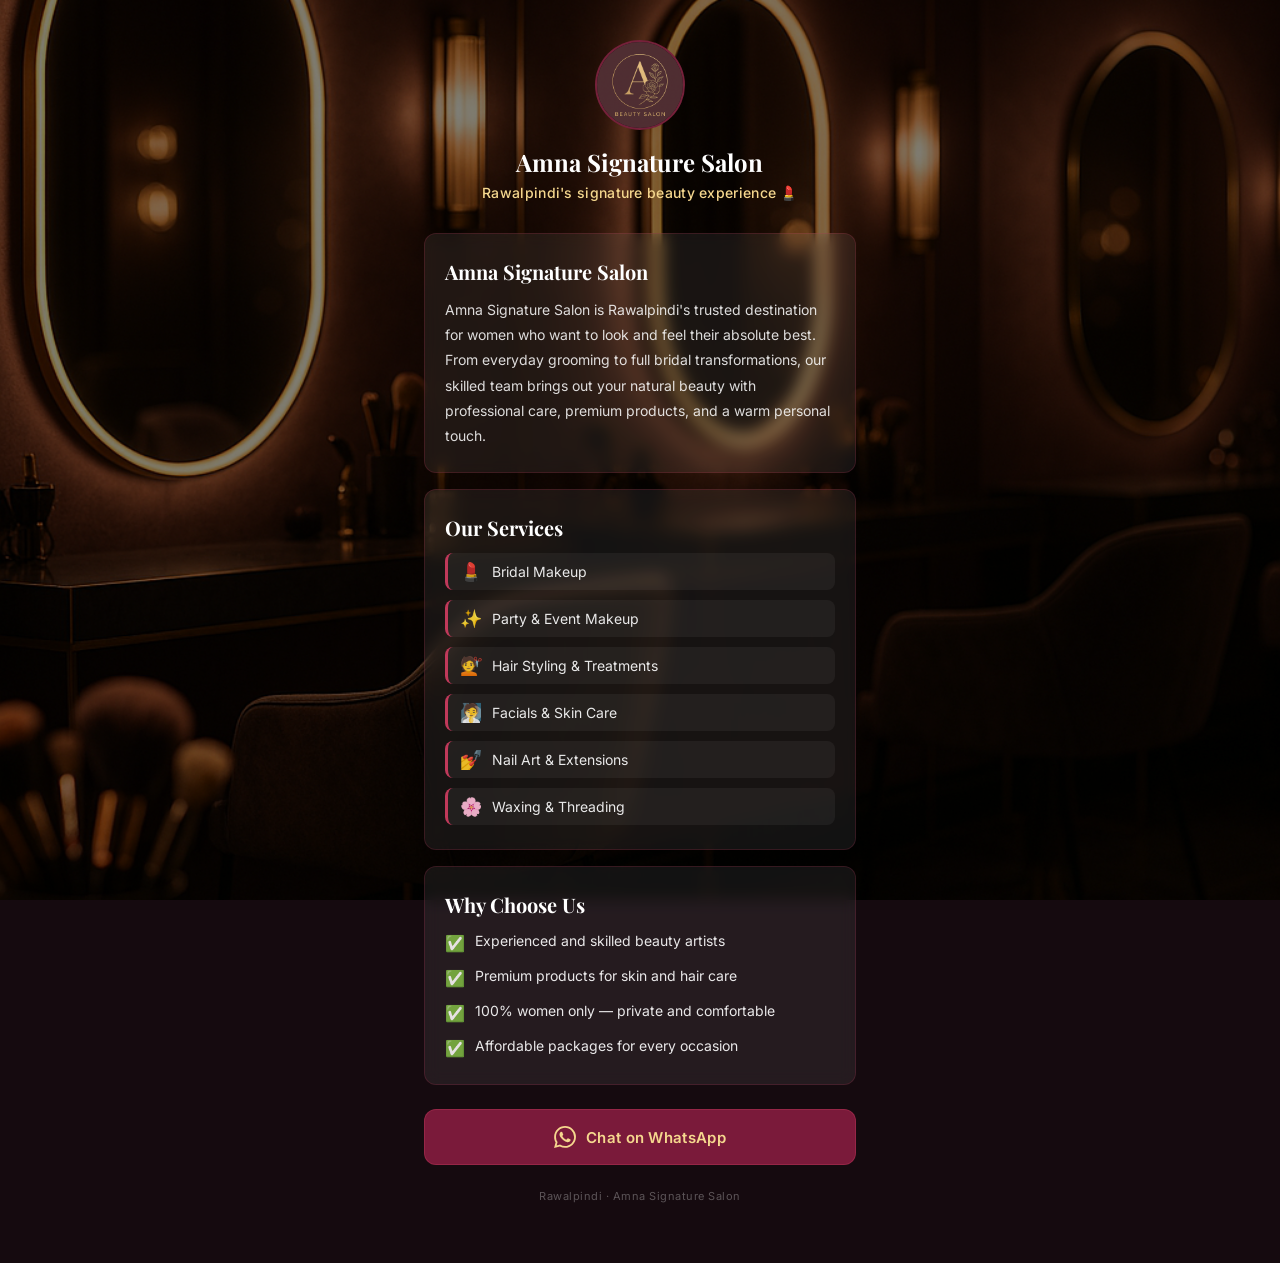
<file: amna-salon/index.html>
<!DOCTYPE html>
<html lang="en">
<head>
  <meta charset="UTF-8"/>
  <meta name="viewport" content="width=device-width, initial-scale=1.0"/>
  <title>Amna Signature Salon — Rawalpindi</title>
  <link rel="preconnect" href="https://fonts.googleapis.com">
  <link href="https://fonts.googleapis.com/css2?family=Playfair+Display:ital,wght@0,400;0,700;1,400&family=Inter:wght@300;400;500&display=swap" rel="stylesheet">
  <link rel="stylesheet" href="style.css"/>
</head>
<body>

<div class="card">

  <!-- HEADER -->
  <div class="header">
    <div class="logo-circle">
      <img id="logo-img" src="logo.png" alt="Logo"
           onerror="this.style.display='none'; document.getElementById('logo-fallback').style.display='flex';"/>
      <div id="logo-fallback" class="logo-fallback" style="display:none">A</div>
    </div>
    <div class="client-name">Amna Signature Salon</div>
    <div class="client-tagline">Rawalpindi's signature beauty experience 💄</div>
  </div>

  <!-- ABOUT -->
  <div class="block">
    <div class="block-title">Amna Signature Salon</div>
    <p class="block-text">
      Amna Signature Salon is Rawalpindi's trusted destination for women who
      want to look and feel their absolute best. From everyday grooming to
      full bridal transformations, our skilled team brings out your natural
      beauty with professional care, premium products, and a warm personal touch.
    </p>
  </div>

  <!-- SERVICES -->
  <div class="block">
    <div class="block-title">Our Services</div>
    <ul class="services-list">
      <li><span class="emoji">💄</span> Bridal Makeup</li>
      <li><span class="emoji">✨</span> Party & Event Makeup</li>
      <li><span class="emoji">💇</span> Hair Styling & Treatments</li>
      <li><span class="emoji">🧖</span> Facials & Skin Care</li>
      <li><span class="emoji">💅</span> Nail Art & Extensions</li>
      <li><span class="emoji">🌸</span> Waxing & Threading</li>
    </ul>
  </div>

  <!-- WHY CHOOSE US -->
  <div class="block">
    <div class="block-title">Why Choose Us</div>
    <ul class="why-list">
      <li><span class="check">✅</span> Experienced and skilled beauty artists</li>
      <li><span class="check">✅</span> Premium products for skin and hair care</li>
      <li><span class="check">✅</span> 100% women only — private and comfortable</li>
      <li><span class="check">✅</span> Affordable packages for every occasion</li>
    </ul>
  </div>

  <!-- WHATSAPP BUTTON -->
  <a id="whatsapp-btn" href="#" class="whatsapp-btn">
    <svg class="whatsapp-icon" viewBox="0 0 24 24" xmlns="http://www.w3.org/2000/svg">
      <path d="M17.472 14.382c-.297-.149-1.758-.867-2.03-.967-.273-.099-.471-.148-.67.15-.197.297-.767.966-.94 1.164-.173.199-.347.223-.644.075-.297-.15-1.255-.463-2.39-1.475-.883-.788-1.48-1.761-1.653-2.059-.173-.297-.018-.458.13-.606.134-.133.298-.347.446-.52.149-.174.198-.298.298-.497.099-.198.05-.371-.025-.52-.075-.149-.669-1.612-.916-2.207-.242-.579-.487-.5-.669-.51-.173-.008-.371-.01-.57-.01-.198 0-.52.074-.792.372-.272.297-1.04 1.016-1.04 2.479 0 1.462 1.065 2.875 1.213 3.074.149.198 2.096 3.2 5.077 4.487.709.306 1.262.489 1.694.625.712.227 1.36.195 1.871.118.571-.085 1.758-.719 2.006-1.413.248-.694.248-1.289.173-1.413-.074-.124-.272-.198-.57-.347m-5.421 7.403h-.004a9.87 9.87 0 01-5.031-1.378l-.361-.214-3.741.982.998-3.648-.235-.374a9.86 9.86 0 01-1.51-5.26c.001-5.45 4.436-9.884 9.888-9.884 2.64 0 5.122 1.03 6.988 2.898a9.825 9.825 0 012.893 6.994c-.003 5.45-4.437 9.884-9.885 9.884m8.413-18.297A11.815 11.815 0 0012.05 0C5.495 0 .16 5.335.157 11.892c0 2.096.547 4.142 1.588 5.945L.057 24l6.305-1.654a11.882 11.882 0 005.683 1.448h.005c6.554 0 11.89-5.335 11.893-11.893a11.821 11.821 0 00-3.48-8.413z"/>
    </svg>
    Chat on WhatsApp
  </a>

  <div class="footer-note">Rawalpindi · Amna Signature Salon</div>

</div>

<script src="script.js"></script>
</body>
</html>
</file>
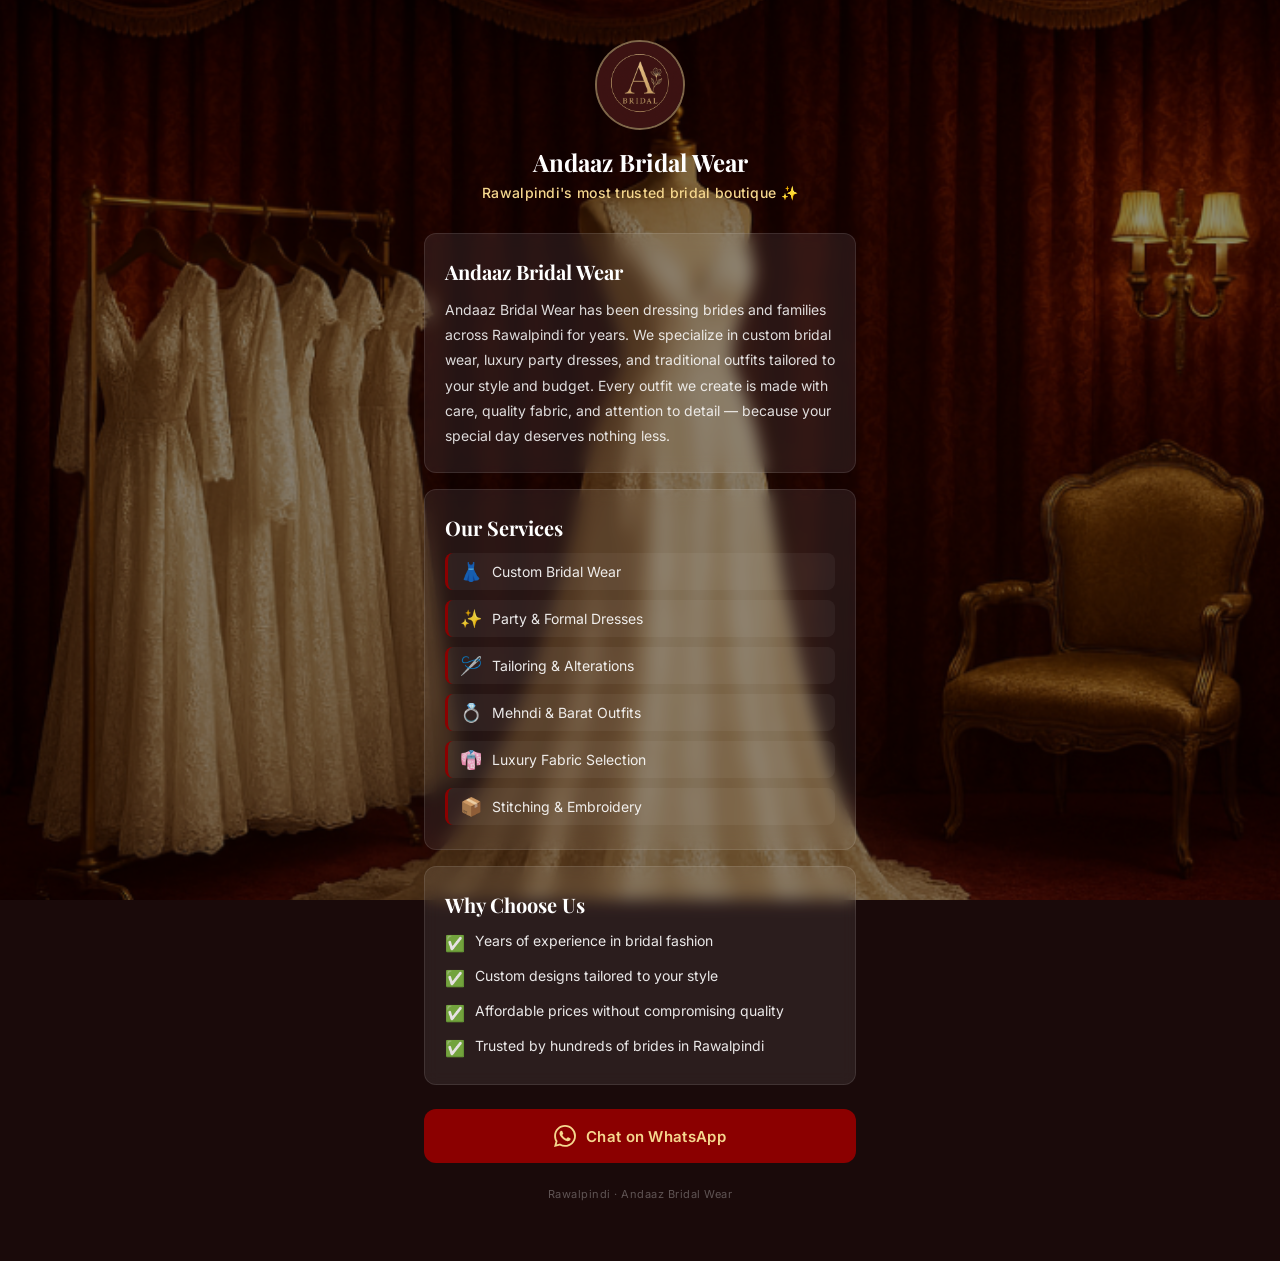
<file: andaaz-bridal/index.html>
<!DOCTYPE html>
<html lang="en">
<head>
  <meta charset="UTF-8"/>
  <meta name="viewport" content="width=device-width, initial-scale=1.0"/>

  <!-- ============================================================
       CHANGE FOR NEXT CLIENT: Page title (shows in browser tab)
       ============================================================ -->
  <title>Andaaz Bridal Wear — Rawalpindi</title>

  <!-- Google Fonts -->
  <link rel="preconnect" href="https://fonts.googleapis.com">
  <link href="https://fonts.googleapis.com/css2?family=Playfair+Display:ital,wght@0,400;0,700;1,400&family=Inter:wght@300;400;500&display=swap" rel="stylesheet">

  <!-- Stylesheet — all colors and styling are in style.css -->
  <link rel="stylesheet" href="style.css"/>
</head>
<body>

<div class="card">

  <!-- ══════════════════════════════════════════════
       HEADER: Logo + Name + Tagline
       ══════════════════════════════════════════════ -->
  <div class="header">

    <div class="logo-circle">
      <!-- ============================================================
           CHANGE FOR NEXT CLIENT: Replace src with client's logo URL
           Save logo as logo.png in same folder for easy use: src="logo.png"
           If no logo available, delete the img tag — fallback shows automatically
           ============================================================ -->
      <img id="logo-img" src="logo.png" alt="Logo"/>
      <!-- <img id="logo-img" src="logo.png" alt="Logo" onerror="this.style.display='none'; document.getElementById('logo-fallback').style.display='flex';"/> -->
      <div id="logo-fallback" class="logo-fallback" style="display:none">A</div>
    </div>

    <!-- CHANGE FOR NEXT CLIENT: Business name -->
    <div class="client-name">Andaaz Bridal Wear</div>

    <!-- CHANGE FOR NEXT CLIENT: Short tagline — max 60 characters -->
    <div class="client-tagline">Rawalpindi's most trusted bridal boutique ✨</div>

  </div>


  <!-- ══════════════════════════════════════════════
       BLOCK 1: About / Story
       ══════════════════════════════════════════════ -->
  <div class="block">

    <!-- CHANGE FOR NEXT CLIENT: Block heading — usually business name -->
    <div class="block-title">Andaaz Bridal Wear</div>

    <!-- ============================================================
         CHANGE FOR NEXT CLIENT: About paragraph
         Keep it 3-4 sentences. Ask client:
         - When did you start?
         - What do you specialize in?
         - What makes you different?
         ============================================================ -->
    <p class="block-text">
      Andaaz Bridal Wear has been dressing brides and families across Rawalpindi for years.
      We specialize in custom bridal wear, luxury party dresses, and traditional outfits
      tailored to your style and budget. Every outfit we create is made with care, quality
      fabric, and attention to detail — because your special day deserves nothing less.
    </p>

  </div>


  <!-- ══════════════════════════════════════════════
       BLOCK 2: Services
       ══════════════════════════════════════════════ -->
  <div class="block">

    <!-- CHANGE FOR NEXT CLIENT: Keep "Our Services" or adjust -->
    <div class="block-title">Our Services</div>

    <!-- ============================================================
         CHANGE FOR NEXT CLIENT:
         Replace each <li> with client's services.
         Pick a relevant emoji for each one.
         Add or remove <li> items as needed.
         ============================================================ -->
    <ul class="services-list">
      <li><span class="emoji">👗</span> Custom Bridal Wear</li>
      <li><span class="emoji">✨</span> Party &amp; Formal Dresses</li>
      <li><span class="emoji">🪡</span> Tailoring &amp; Alterations</li>
      <li><span class="emoji">💍</span> Mehndi &amp; Barat Outfits</li>
      <li><span class="emoji">👘</span> Luxury Fabric Selection</li>
      <li><span class="emoji">📦</span> Stitching &amp; Embroidery</li>
    </ul>

  </div>


  <!-- ══════════════════════════════════════════════
       BLOCK 3: Why Choose Us
       ══════════════════════════════════════════════ -->
  <div class="block">

    <!-- CHANGE FOR NEXT CLIENT: Keep or adjust heading -->
    <div class="block-title">Why Choose Us</div>

    <!-- ============================================================
         CHANGE FOR NEXT CLIENT:
         Replace each <li> with client's selling points.
         Ask client: "What makes you better than others?"
         ============================================================ -->
    <ul class="why-list">
      <li><span class="check">✅</span> Years of experience in bridal fashion</li>
      <li><span class="check">✅</span> Custom designs tailored to your style</li>
      <li><span class="check">✅</span> Affordable prices without compromising quality</li>
      <li><span class="check">✅</span> Trusted by hundreds of brides in Rawalpindi</li>
    </ul>

  </div>


  <!-- ══════════════════════════════════════════════
       WHATSAPP BUTTON
       Number is set automatically from script.js
       Just update whatsappNumber in script.js
       ══════════════════════════════════════════════ -->
  <a id="whatsapp-btn" href="#" class="whatsapp-btn">
    <svg class="whatsapp-icon" viewBox="0 0 24 24" xmlns="http://www.w3.org/2000/svg">
      <path d="M17.472 14.382c-.297-.149-1.758-.867-2.03-.967-.273-.099-.471-.148-.67.15-.197.297-.767.966-.94 1.164-.173.199-.347.223-.644.075-.297-.15-1.255-.463-2.39-1.475-.883-.788-1.48-1.761-1.653-2.059-.173-.297-.018-.458.13-.606.134-.133.298-.347.446-.52.149-.174.198-.298.298-.497.099-.198.05-.371-.025-.52-.075-.149-.669-1.612-.916-2.207-.242-.579-.487-.5-.669-.51-.173-.008-.371-.01-.57-.01-.198 0-.52.074-.792.372-.272.297-1.04 1.016-1.04 2.479 0 1.462 1.065 2.875 1.213 3.074.149.198 2.096 3.2 5.077 4.487.709.306 1.262.489 1.694.625.712.227 1.36.195 1.871.118.571-.085 1.758-.719 2.006-1.413.248-.694.248-1.289.173-1.413-.074-.124-.272-.198-.57-.347m-5.421 7.403h-.004a9.87 9.87 0 01-5.031-1.378l-.361-.214-3.741.982.998-3.648-.235-.374a9.86 9.86 0 01-1.51-5.26c.001-5.45 4.436-9.884 9.888-9.884 2.64 0 5.122 1.03 6.988 2.898a9.825 9.825 0 012.893 6.994c-.003 5.45-4.437 9.884-9.885 9.884m8.413-18.297A11.815 11.815 0 0012.05 0C5.495 0 .16 5.335.157 11.892c0 2.096.547 4.142 1.588 5.945L.057 24l6.305-1.654a11.882 11.882 0 005.683 1.448h.005c6.554 0 11.89-5.335 11.893-11.893a11.821 11.821 0 00-3.48-8.413z"/>
    </svg>
    Chat on WhatsApp
  </a>


  <!-- ============================================================
       CHANGE FOR NEXT CLIENT: Footer text — city and business name
       ============================================================ -->
  <div class="footer-note">Rawalpindi · Andaaz Bridal Wear</div>

</div>

<!-- JavaScript — WhatsApp number is set in script.js -->
<script src="script.js"></script>

</body>
</html>
</file>
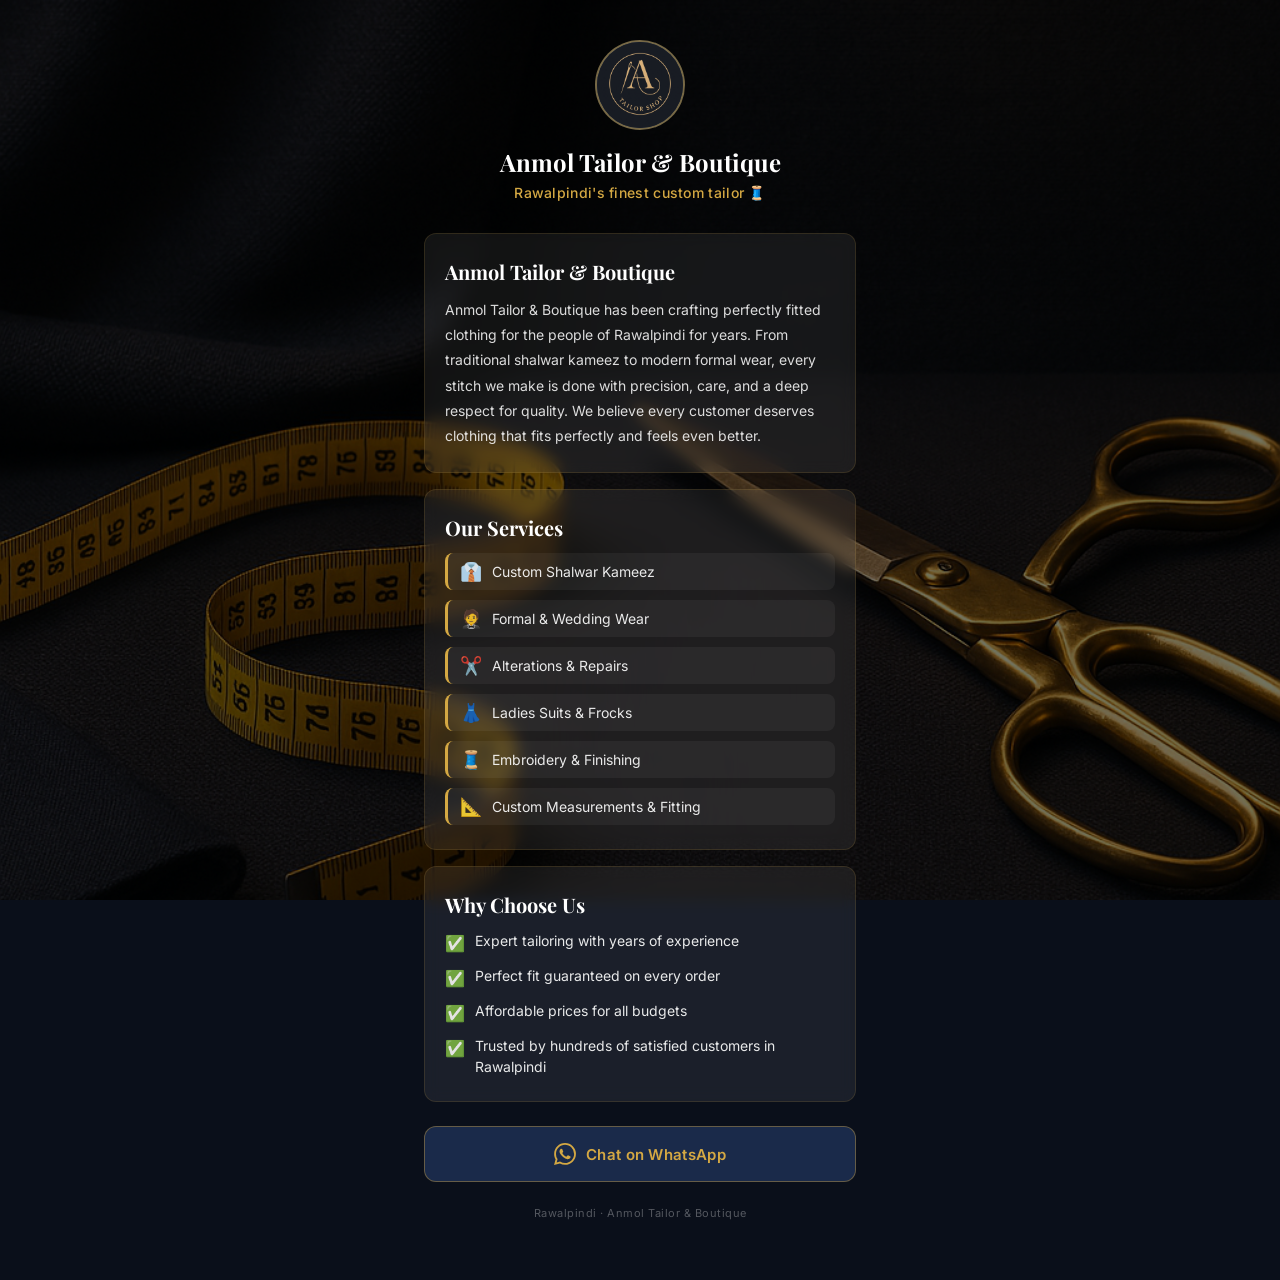
<file: anmol-tailor/index.html>
<!DOCTYPE html>
<html lang="en">
<head>
  <meta charset="UTF-8"/>
  <meta name="viewport" content="width=device-width, initial-scale=1.0"/>

  <!-- CHANGE FOR NEXT CLIENT: Browser tab title -->
  <title>Anmol Tailor — Rawalpindi</title>

  <link rel="preconnect" href="https://fonts.googleapis.com">
  <link href="https://fonts.googleapis.com/css2?family=Playfair+Display:ital,wght@0,400;0,700;1,400&family=Inter:wght@300;400;500&display=swap" rel="stylesheet">
  <link rel="stylesheet" href="style.css"/>
</head>
<body>

<div class="card">

  <!-- ══════════════════════════════════════════════
       HEADER
       ══════════════════════════════════════════════ -->
  <div class="header">
    <div class="logo-circle">
      <!-- CHANGE FOR NEXT CLIENT: Replace src with client logo
           Save as logo.png in same folder
           If no logo, delete img tag — fallback shows automatically -->
      <img id="logo-img" src="logo.png" alt="Logo"
           onerror="this.style.display='none'; document.getElementById('logo-fallback').style.display='flex';"/>
      <div id="logo-fallback" class="logo-fallback" style="display:none">A</div>
    </div>

    <!-- CHANGE FOR NEXT CLIENT: Business name -->
    <div class="client-name">Anmol Tailor & Boutique</div>

    <!-- CHANGE FOR NEXT CLIENT: Tagline max 60 characters -->
    <div class="client-tagline">Rawalpindi's finest custom tailor 🧵</div>
  </div>


  <!-- ══════════════════════════════════════════════
       BLOCK 1: About
       ══════════════════════════════════════════════ -->
  <div class="block">
    <div class="block-title">Anmol Tailor & Boutique</div>

    <!-- CHANGE FOR NEXT CLIENT: About paragraph
         Ask client: When did you start? What do you specialize in?
         What makes you different? Keep it 3-4 sentences. -->
    <p class="block-text">
      Anmol Tailor & Boutique has been crafting perfectly fitted clothing for
      the people of Rawalpindi for years. From traditional shalwar kameez to
      modern formal wear, every stitch we make is done with precision, care,
      and a deep respect for quality. We believe every customer deserves
      clothing that fits perfectly and feels even better.
    </p>
  </div>


  <!-- ══════════════════════════════════════════════
       BLOCK 2: Services
       ══════════════════════════════════════════════ -->
  <div class="block">
    <div class="block-title">Our Services</div>

    <!-- CHANGE FOR NEXT CLIENT: Update services list
         Add or remove items as needed -->
    <ul class="services-list">
      <li><span class="emoji">👔</span> Custom Shalwar Kameez</li>
      <li><span class="emoji">🤵</span> Formal & Wedding Wear</li>
      <li><span class="emoji">✂️</span> Alterations & Repairs</li>
      <li><span class="emoji">👗</span> Ladies Suits & Frocks</li>
      <li><span class="emoji">🧵</span> Embroidery & Finishing</li>
      <li><span class="emoji">📐</span> Custom Measurements & Fitting</li>
    </ul>
  </div>


  <!-- ══════════════════════════════════════════════
       BLOCK 3: Why Choose Us
       ══════════════════════════════════════════════ -->
  <div class="block">
    <div class="block-title">Why Choose Us</div>

    <!-- CHANGE FOR NEXT CLIENT: Update selling points
         Ask client: What makes you better than others? -->
    <ul class="why-list">
      <li><span class="check">✅</span> Expert tailoring with years of experience</li>
      <li><span class="check">✅</span> Perfect fit guaranteed on every order</li>
      <li><span class="check">✅</span> Affordable prices for all budgets</li>
      <li><span class="check">✅</span> Trusted by hundreds of satisfied customers in Rawalpindi</li>
    </ul>
  </div>


  <!-- ══════════════════════════════════════════════
       WHATSAPP BUTTON
       Update number in script.js
       ══════════════════════════════════════════════ -->
  <a id="whatsapp-btn" href="#" class="whatsapp-btn">
    <svg class="whatsapp-icon" viewBox="0 0 24 24" xmlns="http://www.w3.org/2000/svg">
      <path d="M17.472 14.382c-.297-.149-1.758-.867-2.03-.967-.273-.099-.471-.148-.67.15-.197.297-.767.966-.94 1.164-.173.199-.347.223-.644.075-.297-.15-1.255-.463-2.39-1.475-.883-.788-1.48-1.761-1.653-2.059-.173-.297-.018-.458.13-.606.134-.133.298-.347.446-.52.149-.174.198-.298.298-.497.099-.198.05-.371-.025-.52-.075-.149-.669-1.612-.916-2.207-.242-.579-.487-.5-.669-.51-.173-.008-.371-.01-.57-.01-.198 0-.52.074-.792.372-.272.297-1.04 1.016-1.04 2.479 0 1.462 1.065 2.875 1.213 3.074.149.198 2.096 3.2 5.077 4.487.709.306 1.262.489 1.694.625.712.227 1.36.195 1.871.118.571-.085 1.758-.719 2.006-1.413.248-.694.248-1.289.173-1.413-.074-.124-.272-.198-.57-.347m-5.421 7.403h-.004a9.87 9.87 0 01-5.031-1.378l-.361-.214-3.741.982.998-3.648-.235-.374a9.86 9.86 0 01-1.51-5.26c.001-5.45 4.436-9.884 9.888-9.884 2.64 0 5.122 1.03 6.988 2.898a9.825 9.825 0 012.893 6.994c-.003 5.45-4.437 9.884-9.885 9.884m8.413-18.297A11.815 11.815 0 0012.05 0C5.495 0 .16 5.335.157 11.892c0 2.096.547 4.142 1.588 5.945L.057 24l6.305-1.654a11.882 11.882 0 005.683 1.448h.005c6.554 0 11.89-5.335 11.893-11.893a11.821 11.821 0 00-3.48-8.413z"/>
    </svg>
    Chat on WhatsApp
  </a>

  <!-- CHANGE FOR NEXT CLIENT: Footer text -->
  <div class="footer-note">Rawalpindi · Anmol Tailor & Boutique</div>

</div>

<script src="script.js"></script>
</body>
</html>
</file>
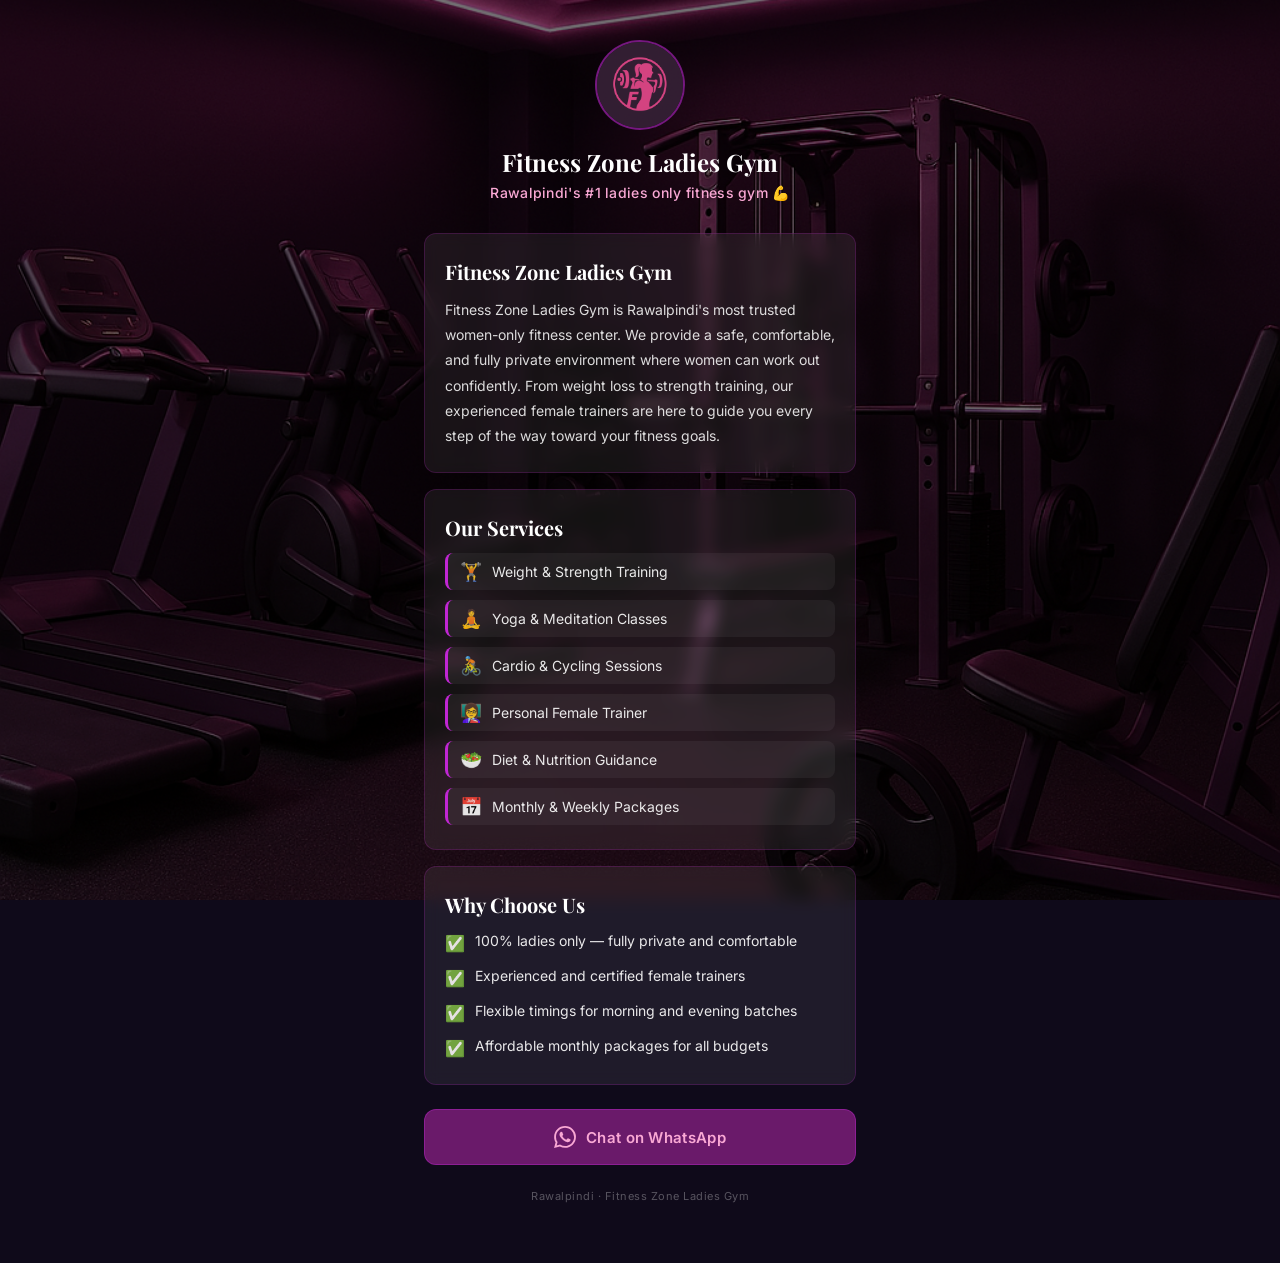
<file: Fitness-Zone-LG/index.html>
<!DOCTYPE html>
<html lang="en">
<head>
  <meta charset="UTF-8"/>
  <meta name="viewport" content="width=device-width, initial-scale=1.0"/>
  <title>Fitness Zone Ladies Gym — Rawalpindi</title>
  <link rel="preconnect" href="https://fonts.googleapis.com">
  <link href="https://fonts.googleapis.com/css2?family=Playfair+Display:ital,wght@0,400;0,700;1,400&family=Inter:wght@300;400;500&display=swap" rel="stylesheet">
  <link rel="stylesheet" href="style.css"/>
</head>
<body>

<div class="card">

  <!-- HEADER -->
  <div class="header">
    <div class="logo-circle">
      <img id="logo-img" src="logo.png" alt="Logo"
           onerror="this.style.display='none'; document.getElementById('logo-fallback').style.display='flex';"/>
      <div id="logo-fallback" class="logo-fallback" style="display:none">F</div>
    </div>
    <div class="client-name">Fitness Zone Ladies Gym</div>
    <div class="client-tagline">Rawalpindi's #1 ladies only fitness gym 💪</div>
  </div>

  <!-- ABOUT -->
  <div class="block">
    <div class="block-title">Fitness Zone Ladies Gym</div>
    <p class="block-text">
      Fitness Zone Ladies Gym is Rawalpindi's most trusted women-only fitness center.
      We provide a safe, comfortable, and fully private environment where women can
      work out confidently. From weight loss to strength training, our experienced
      female trainers are here to guide you every step of the way toward your fitness goals.
    </p>
  </div>

  <!-- SERVICES -->
  <div class="block">
    <div class="block-title">Our Services</div>
    <ul class="services-list">
      <li><span class="emoji">🏋️</span> Weight & Strength Training</li>
      <li><span class="emoji">🧘</span> Yoga & Meditation Classes</li>
      <li><span class="emoji">🚴</span> Cardio & Cycling Sessions</li>
      <li><span class="emoji">👩‍🏫</span> Personal Female Trainer</li>
      <li><span class="emoji">🥗</span> Diet & Nutrition Guidance</li>
      <li><span class="emoji">📅</span> Monthly & Weekly Packages</li>
    </ul>
  </div>

  <!-- WHY CHOOSE US -->
  <div class="block">
    <div class="block-title">Why Choose Us</div>
    <ul class="why-list">
      <li><span class="check">✅</span> 100% ladies only — fully private and comfortable</li>
      <li><span class="check">✅</span> Experienced and certified female trainers</li>
      <li><span class="check">✅</span> Flexible timings for morning and evening batches</li>
      <li><span class="check">✅</span> Affordable monthly packages for all budgets</li>
    </ul>
  </div>

  <!-- WHATSAPP BUTTON -->
  <a id="whatsapp-btn" href="#" class="whatsapp-btn">
    <svg class="whatsapp-icon" viewBox="0 0 24 24" xmlns="http://www.w3.org/2000/svg">
      <path d="M17.472 14.382c-.297-.149-1.758-.867-2.03-.967-.273-.099-.471-.148-.67.15-.197.297-.767.966-.94 1.164-.173.199-.347.223-.644.075-.297-.15-1.255-.463-2.39-1.475-.883-.788-1.48-1.761-1.653-2.059-.173-.297-.018-.458.13-.606.134-.133.298-.347.446-.52.149-.174.198-.298.298-.497.099-.198.05-.371-.025-.52-.075-.149-.669-1.612-.916-2.207-.242-.579-.487-.5-.669-.51-.173-.008-.371-.01-.57-.01-.198 0-.52.074-.792.372-.272.297-1.04 1.016-1.04 2.479 0 1.462 1.065 2.875 1.213 3.074.149.198 2.096 3.2 5.077 4.487.709.306 1.262.489 1.694.625.712.227 1.36.195 1.871.118.571-.085 1.758-.719 2.006-1.413.248-.694.248-1.289.173-1.413-.074-.124-.272-.198-.57-.347m-5.421 7.403h-.004a9.87 9.87 0 01-5.031-1.378l-.361-.214-3.741.982.998-3.648-.235-.374a9.86 9.86 0 01-1.51-5.26c.001-5.45 4.436-9.884 9.888-9.884 2.64 0 5.122 1.03 6.988 2.898a9.825 9.825 0 012.893 6.994c-.003 5.45-4.437 9.884-9.885 9.884m8.413-18.297A11.815 11.815 0 0012.05 0C5.495 0 .16 5.335.157 11.892c0 2.096.547 4.142 1.588 5.945L.057 24l6.305-1.654a11.882 11.882 0 005.683 1.448h.005c6.554 0 11.89-5.335 11.893-11.893a11.821 11.821 0 00-3.48-8.413z"/>
    </svg>
    Chat on WhatsApp
  </a>

  <div class="footer-note">Rawalpindi · Fitness Zone Ladies Gym</div>

</div>

<script src="script.js"></script>
</body>
</html>
</file>
<file: amna-salon/style.css>
/* ============================================================
   AMNA SIGNATURE SALON — STYLESHEET
   Theme: Dark rose and gold — elegant beauty salon
   QUICK REFERENCE: Search "CHANGE:" to update colors
   ============================================================ */

*, *::before, *::after { margin: 0; padding: 0; box-sizing: border-box; }

:root {
  /* CHANGE: Background fallback color */
  --bg-color:         #150a0f;

  /* CHANGE: Button colors — rose + gold for salon theme */
  --btn-bg:           #7a1a3a;
  --btn-text:         #f5d78e;

  /* CHANGE: Accent color — left border on service items */
  --accent:           #c0395a;

  /* CHANGE: Tagline color */
  --tagline-color:    #f5d78e;

  /* CHANGE: Overlay darkness
     0.3 = light | 0.45 = medium | 0.65 = heavy */
  --overlay-opacity:  0.5;

  /* Fixed values */
  --white:            #ffffff;
  --text-main:        rgba(255, 255, 255, 0.9);
  --text-muted:       rgba(255, 255, 255, 0.85);
  --block-bg:         rgba(255, 255, 255, 0.07);
  --block-border:     rgba(192, 57, 90, 0.2);
  --service-item-bg:  rgba(255, 255, 255, 0.05);
}

body {
  font-family: 'Inter', sans-serif;
  min-height: 100vh;
  display: flex;
  justify-content: center;
  align-items: flex-start;
  background-color: var(--bg-color);
  background-image: url('bg.png');
  background-size: cover;
  background-position: center;
  background-attachment: fixed;
}

body::before {
  content: '';
  position: fixed;
  inset: 0;
  background: rgba(0, 0, 0, var(--overlay-opacity));
  z-index: 0;
}

.card {
  position: relative;
  z-index: 1;
  width: 100%;
  max-width: 480px;
  min-height: 100vh;
  padding: 40px 24px 60px;
  display: flex;
  flex-direction: column;
  align-items: center;
}

.header {
  display: flex;
  flex-direction: column;
  align-items: center;
  margin-bottom: 32px;
  text-align: center;
}

.logo-circle {
  width: 90px;
  height: 90px;
  border-radius: 50%;
  border: 2px solid rgba(192, 57, 90, 0.5);
  overflow: hidden;
  margin-bottom: 16px;
  background: #2a0a1a;
  display: flex;
  align-items: center;
  justify-content: center;
}

.logo-circle img { width: 100%; height: 100%; object-fit: cover; }

.logo-fallback {
  font-family: 'Playfair Display', serif;
  font-size: 36px;
  font-style: italic;
  color: #f5d78e;
}

.client-name {
  font-family: 'Playfair Display', serif;
  font-size: 24px;
  font-weight: 700;
  color: var(--white);
  margin-bottom: 6px;
}

.client-tagline {
  font-size: 14px;
  font-weight: 500;
  color: var(--tagline-color);
  letter-spacing: 0.3px;
}

.block {
  width: 100%;
  background: var(--block-bg);
  backdrop-filter: blur(8px);
  -webkit-backdrop-filter: blur(8px);
  border: 1px solid var(--block-border);
  border-radius: 12px;
  padding: 24px 20px;
  margin-bottom: 16px;
  color: var(--white);
}

.block-title {
  font-family: 'Playfair Display', serif;
  font-size: 20px;
  font-weight: 700;
  color: var(--white);
  margin-bottom: 12px;
}

.block-text { font-size: 14px; color: var(--text-muted); line-height: 1.8; }

.services-list { list-style: none; display: flex; flex-direction: column; gap: 10px; }

.services-list li {
  font-size: 14px;
  color: var(--text-main);
  display: flex;
  align-items: center;
  gap: 10px;
  padding: 8px 12px;
  background: var(--service-item-bg);
  border-radius: 8px;
  border-left: 3px solid var(--accent);
}

.services-list li .emoji { font-size: 18px; flex-shrink: 0; }

.why-list { list-style: none; display: flex; flex-direction: column; gap: 10px; }

.why-list li {
  font-size: 14px;
  color: var(--text-main);
  display: flex;
  align-items: flex-start;
  gap: 10px;
  line-height: 1.5;
}

.why-list li .check { font-size: 16px; flex-shrink: 0; margin-top: 1px; }

.whatsapp-btn {
  display: flex;
  align-items: center;
  justify-content: center;
  gap: 10px;
  width: 100%;
  padding: 16px 24px;
  border-radius: 12px;
  text-decoration: none;
  font-size: 15px;
  font-weight: 600;
  letter-spacing: 0.3px;
  margin-top: 8px;
  transition: opacity 0.2s, transform 0.2s;
  background-color: var(--btn-bg);
  color: var(--btn-text);
  border: 1px solid rgba(192, 57, 90, 0.4);
}

.whatsapp-btn:hover { opacity: 0.88; transform: translateY(-1px); }
.whatsapp-icon { width: 22px; height: 22px; fill: var(--btn-text); }

.footer-note {
  margin-top: 24px;
  font-size: 11px;
  color: rgba(255, 255, 255, 0.3);
  text-align: center;
  letter-spacing: 0.5px;
}

@media (max-width: 520px) {
  .card { padding: 32px 16px 48px; }
  .client-name { font-size: 22px; }
}
</file>
<file: andaaz-bridal/style.css>
/* ============================================================
   ANDAAZ BRIDAL WEAR — STYLESHEET
   
   QUICK REFERENCE FOR NEXT CLIENT:
   Search "CHANGE:" to find every color/style to update
   ============================================================ */

*, *::before, *::after { margin: 0; padding: 0; box-sizing: border-box; }

/* ============================================================
   CHANGE: BACKGROUND COLOR
   This shows if background image fails to load
   Current: dark red #1a0a0a
   For academies : #0d1b2a (dark navy)
   For clinics   : #0a1a2a (dark blue)
   For salons    : #1a0a10 (dark rose)
   ============================================================ */
:root {
  --bg-color:         #1a0a0a;

  /* ============================================================
     CHANGE: BUTTON COLORS
     Current: dark red + soft gold (bridal theme)
     For academies : --btn-bg: #0d1b2a  --btn-text: #e8a020
     For clinics   : --btn-bg: #1a6eb5  --btn-text: #ffffff
     For salons    : --btn-bg: #c2636a  --btn-text: #ffffff
     ============================================================ */
  --btn-bg:           #8B0000;
  --btn-text:         #F5D78E;

  /* ============================================================
     CHANGE: ACCENT COLOR
     Used for service card left border and highlights
     Current: dark red
     ============================================================ */
  --accent:           #8B0000;

  /* ============================================================
     CHANGE: TAGLINE COLOR
     Current: soft gold #f5d78e
     For non-bridal: #ffffff or any light color
     ============================================================ */
  --tagline-color:    #f5d78e;

  /* ============================================================
     CHANGE: OVERLAY DARKNESS
     Controls how dark the background image overlay is
     0.3 = light overlay | 0.45 = medium | 0.65 = heavy
     Increase if text is hard to read over background image
     ============================================================ */
  --overlay-opacity:  0.45;

  /* Fixed values — no need to change these */
  --white:            #ffffff;
  --text-main:        rgba(255, 255, 255, 0.9);
  --text-muted:       rgba(255, 255, 255, 0.85);
  --block-bg:         rgba(255, 255, 255, 0.08);
  --block-border:     rgba(255, 255, 255, 0.1);
  --service-item-bg:  rgba(255, 255, 255, 0.05);
}

/* ── BODY & BACKGROUND ── */
body {
  font-family: 'Inter', sans-serif;
  min-height: 100vh;
  display: flex;
  justify-content: center;
  align-items: flex-start;
  background-color: var(--bg-color);

  /* ============================================================
     CHANGE: BACKGROUND IMAGE
     Replace the URL with the new client's background image.
     To use a local file: url('your-image.jpg')
     To use an online image: url('https://...')
     To remove image: delete the background-image line entirely
     ============================================================ */
  background-image: url('bg.png');
  background-size: cover;
  background-position: center;
  background-attachment: fixed;
}

/* Dark overlay on top of background image */
body::before {
  content: '';
  position: fixed;
  inset: 0;
  background: rgba(0, 0, 0, var(--overlay-opacity));
  z-index: 0;
}

/* ── MAIN CARD ── */
.card {
  position: relative;
  z-index: 1;
  width: 100%;
  max-width: 480px;
  min-height: 100vh;
  padding: 40px 24px 60px;
  display: flex;
  flex-direction: column;
  align-items: center;
}

/* ── HEADER ── */
.header {
  display: flex;
  flex-direction: column;
  align-items: center;
  margin-bottom: 32px;
  text-align: center;
}

.logo-circle {
  width: 90px;
  height: 90px;
  border-radius: 50%;
  /* CHANGE: Logo circle border color — matches tagline color usually */
  border: 2px solid rgba(184, 154, 106, 0.6);
  overflow: hidden;
  margin-bottom: 16px;
  background: #2a1a1a;
  display: flex;
  align-items: center;
  justify-content: center;
}

.logo-circle img {
  width: 100%;
  height: 100%;
  object-fit: cover;
}

/* Fallback letter if no logo image */
.logo-fallback {
  font-family: 'Playfair Display', serif;
  font-size: 36px;
  font-style: italic;
  /* CHANGE: Fallback letter color */
  color: #b89a6a;
}

/* CHANGE: Client name color — usually white */
.client-name {
  font-family: 'Playfair Display', serif;
  font-size: 24px;
  font-weight: 700;
  color: var(--white);
  margin-bottom: 6px;
}

/* CHANGE: Tagline color — uses --tagline-color variable above */
.client-tagline {
  font-size: 14px;
  font-weight: 500;
  color: var(--tagline-color);
  letter-spacing: 0.3px;
}

/* ── SECTION BLOCKS ── */
.block {
  width: 100%;
  background: var(--block-bg);
  backdrop-filter: blur(8px);
  -webkit-backdrop-filter: blur(8px);
  border: 1px solid var(--block-border);
  border-radius: 12px;
  padding: 24px 20px;
  margin-bottom: 16px;
  color: var(--white);
}

.block-title {
  font-family: 'Playfair Display', serif;
  font-size: 20px;
  font-weight: 700;
  color: var(--white);
  margin-bottom: 12px;
}

.block-text {
  font-size: 14px;
  color: var(--text-muted);
  line-height: 1.8;
}

/* ── SERVICES LIST ── */
.services-list {
  list-style: none;
  display: flex;
  flex-direction: column;
  gap: 10px;
}

.services-list li {
  font-size: 14px;
  color: var(--text-main);
  display: flex;
  align-items: center;
  gap: 10px;
  padding: 8px 12px;
  background: var(--service-item-bg);
  border-radius: 8px;
  /* CHANGE: Left border color on service items — uses accent color */
  border-left: 3px solid var(--accent);
}

.services-list li .emoji {
  font-size: 18px;
  flex-shrink: 0;
}

/* ── WHY CHOOSE US LIST ── */
.why-list {
  list-style: none;
  display: flex;
  flex-direction: column;
  gap: 10px;
}

.why-list li {
  font-size: 14px;
  color: var(--text-main);
  display: flex;
  align-items: flex-start;
  gap: 10px;
  line-height: 1.5;
}

.why-list li .check {
  font-size: 16px;
  flex-shrink: 0;
  margin-top: 1px;
}

/* ── WHATSAPP BUTTON ── */
.whatsapp-btn {
  display: flex;
  align-items: center;
  justify-content: center;
  gap: 10px;
  width: 100%;
  padding: 16px 24px;
  border-radius: 12px;
  text-decoration: none;
  font-size: 15px;
  font-weight: 600;
  letter-spacing: 0.3px;
  margin-top: 8px;
  transition: opacity 0.2s, transform 0.2s;
  /* CHANGE: Button colors — uses variables defined at top */
  background-color: var(--btn-bg);
  color: var(--btn-text);
}

.whatsapp-btn:hover {
  opacity: 0.88;
  transform: translateY(-1px);
}

.whatsapp-icon {
  width: 22px;
  height: 22px;
  /* CHANGE: WhatsApp icon color — usually matches btn-text */
  fill: var(--btn-text);
}

/* ── FOOTER NOTE ── */
.footer-note {
  margin-top: 24px;
  font-size: 11px;
  color: rgba(255, 255, 255, 0.3);
  text-align: center;
  letter-spacing: 0.5px;
}

/* ── RESPONSIVE ── */
@media (max-width: 520px) {
  .card { padding: 32px 16px 48px; }
  .client-name { font-size: 22px; }
}
</file>
<file: anmol-tailor/style.css>
/* ============================================================
   ANMOL TAILOR — STYLESHEET
   
   QUICK REFERENCE FOR NEXT CLIENT:
   Search "CHANGE:" to find every color/style to update
   ============================================================ */

*, *::before, *::after { margin: 0; padding: 0; box-sizing: border-box; }

:root {
  /* CHANGE: Background fallback color — dark navy for tailor theme */
  --bg-color:         #0a0f1a;

  /* CHANGE: Button colors
     Current: navy + gold (tailor theme)
     For bridal  : --btn-bg: #8B0000  --btn-text: #F5D78E
     For clinics : --btn-bg: #1a6eb5  --btn-text: #ffffff
     For salons  : --btn-bg: #c2636a  --btn-text: #ffffff */
  --btn-bg:           #1a2a4a;
  --btn-text:         #d4a843;

  /* CHANGE: Accent color — left border on service items */
  --accent:           #d4a843;

  /* CHANGE: Tagline color */
  --tagline-color:    #d4a843;

  /* CHANGE: Overlay darkness over background image
     0.3 = light | 0.45 = medium | 0.65 = heavy */
  --overlay-opacity:  0.55;

  /* Fixed values */
  --white:            #ffffff;
  --text-main:        rgba(255, 255, 255, 0.9);
  --text-muted:       rgba(255, 255, 255, 0.85);
  --block-bg:         rgba(255, 255, 255, 0.07);
  --block-border:     rgba(212, 168, 67, 0.15);
  --service-item-bg:  rgba(255, 255, 255, 0.05);
}

/* ── BODY & BACKGROUND ── */
body {
  font-family: 'Inter', sans-serif;
  min-height: 100vh;
  display: flex;
  justify-content: center;
  align-items: flex-start;
  background-color: var(--bg-color);

  /* CHANGE: Replace with client's background image */
  background-image: url('bg.png');
  background-size:cover;
  background-position: center;
  background-attachment: fixed;
}

body::before {
  content: '';
  position: fixed;
  inset: 0;
  background: rgba(0, 0, 0, var(--overlay-opacity));
  z-index: 0;
}

/* ── MAIN CARD ── */
.card {
  position: relative;
  z-index: 1;
  width: 100%;
  max-width: 480px;
  min-height: 100vh;
  padding: 40px 24px 60px;
  display: flex;
  flex-direction: column;
  align-items: center;
}

/* ── HEADER ── */
.header {
  display: flex;
  flex-direction: column;
  align-items: center;
  margin-bottom: 32px;
  text-align: center;
}

.logo-circle {
  width: 90px;
  height: 90px;
  border-radius: 50%;
  /* CHANGE: Logo border color */
  border: 2px solid rgba(212, 168, 67, 0.5);
  overflow: hidden;
  margin-bottom: 16px;
  background: #1a2a4a;
  display: flex;
  align-items: center;
  justify-content: center;
}

.logo-circle img {
  width: 100%;
  height: 100%;
  object-fit: cover;
}

.logo-fallback {
  font-family: 'Playfair Display', serif;
  font-size: 36px;
  font-style: italic;
  /* CHANGE: Fallback letter color */
  color: #d4a843;
}

.client-name {
  font-family: 'Playfair Display', serif;
  font-size: 24px;
  font-weight: 700;
  color: var(--white);
  margin-bottom: 6px;
}

.client-tagline {
  font-size: 14px;
  font-weight: 500;
  color: var(--tagline-color);
  letter-spacing: 0.3px;
}

/* ── BLOCKS ── */
.block {
  width: 100%;
  background: var(--block-bg);
  backdrop-filter: blur(8px);
  -webkit-backdrop-filter: blur(8px);
  border: 1px solid var(--block-border);
  border-radius: 12px;
  padding: 24px 20px;
  margin-bottom: 16px;
  color: var(--white);
}

.block-title {
  font-family: 'Playfair Display', serif;
  font-size: 20px;
  font-weight: 700;
  color: var(--white);
  margin-bottom: 12px;
}

.block-text {
  font-size: 14px;
  color: var(--text-muted);
  line-height: 1.8;
}

/* ── SERVICES LIST ── */
.services-list {
  list-style: none;
  display: flex;
  flex-direction: column;
  gap: 10px;
}

.services-list li {
  font-size: 14px;
  color: var(--text-main);
  display: flex;
  align-items: center;
  gap: 10px;
  padding: 8px 12px;
  background: var(--service-item-bg);
  border-radius: 8px;
  border-left: 3px solid var(--accent);
}

.services-list li .emoji {
  font-size: 18px;
  flex-shrink: 0;
}

/* ── WHY LIST ── */
.why-list {
  list-style: none;
  display: flex;
  flex-direction: column;
  gap: 10px;
}

.why-list li {
  font-size: 14px;
  color: var(--text-main);
  display: flex;
  align-items: flex-start;
  gap: 10px;
  line-height: 1.5;
}

.why-list li .check {
  font-size: 16px;
  flex-shrink: 0;
  margin-top: 1px;
}

/* ── WHATSAPP BUTTON ── */
.whatsapp-btn {
  display: flex;
  align-items: center;
  justify-content: center;
  gap: 10px;
  width: 100%;
  padding: 16px 24px;
  border-radius: 12px;
  text-decoration: none;
  font-size: 15px;
  font-weight: 600;
  letter-spacing: 0.3px;
  margin-top: 8px;
  transition: opacity 0.2s, transform 0.2s;
  background-color: var(--btn-bg);
  color: var(--btn-text);
  /* CHANGE: Button border — adds gold outline */
  border: 1px solid rgba(212, 168, 67, 0.4);
}

.whatsapp-btn:hover {
  opacity: 0.88;
  transform: translateY(-1px);
}

.whatsapp-icon {
  width: 22px;
  height: 22px;
  fill: var(--btn-text);
}

/* ── FOOTER ── */
.footer-note {
  margin-top: 24px;
  font-size: 11px;
  color: rgba(255, 255, 255, 0.3);
  text-align: center;
  letter-spacing: 0.5px;
}

/* ── RESPONSIVE ── */
@media (max-width: 520px) {
  .card { padding: 32px 16px 48px; }
  .client-name { font-size: 22px; }
}
</file>
<file: Fitness-Zone-LG/style.css>
/* ============================================================
   FITNESS ZONE LADIES GYM — STYLESHEET
   QUICK REFERENCE: Search "CHANGE:" to update colors
   ============================================================ */

*, *::before, *::after { margin: 0; padding: 0; box-sizing: border-box; }

:root {
  --bg-color:         #0f0a1a;
  --btn-bg:           #6a1a6a;
  --btn-text:         #f9a8d4;
  --accent:           #c026d3;
  --tagline-color:    #f9a8d4;
  --overlay-opacity:  0.55;
  --white:            #ffffff;
  --text-main:        rgba(255, 255, 255, 0.9);
  --text-muted:       rgba(255, 255, 255, 0.85);
  --block-bg:         rgba(255, 255, 255, 0.07);
  --block-border:     rgba(192, 38, 211, 0.2);
  --service-item-bg:  rgba(255, 255, 255, 0.05);
}

body {
  font-family: 'Inter', sans-serif;
  min-height: 100vh;
  display: flex;
  justify-content: center;
  align-items: flex-start;
  background-color: var(--bg-color);
  background-image: url('bg.png');
  background-size: cover;
  background-position: center;
  background-attachment: fixed;
}

body::before {
  content: '';
  position: fixed;
  inset: 0;
  background: rgba(0, 0, 0, var(--overlay-opacity));
  z-index: 0;
}

.card {
  position: relative;
  z-index: 1;
  width: 100%;
  max-width: 480px;
  min-height: 100vh;
  padding: 40px 24px 60px;
  display: flex;
  flex-direction: column;
  align-items: center;
}

.header {
  display: flex;
  flex-direction: column;
  align-items: center;
  margin-bottom: 32px;
  text-align: center;
}

.logo-circle {
  width: 90px;
  height: 90px;
  border-radius: 50%;
  border: 2px solid rgba(192, 38, 211, 0.5);
  overflow: hidden;
  margin-bottom: 16px;
  background: #2a0a2a;
  display: flex;
  align-items: center;
  justify-content: center;
}

.logo-circle img { width: 100%; height: 100%; object-fit: cover; }

.logo-fallback {
  font-family: 'Playfair Display', serif;
  font-size: 36px;
  font-style: italic;
  color: #f9a8d4;
}

.client-name {
  font-family: 'Playfair Display', serif;
  font-size: 24px;
  font-weight: 700;
  color: var(--white);
  margin-bottom: 6px;
}

.client-tagline {
  font-size: 14px;
  font-weight: 500;
  color: var(--tagline-color);
  letter-spacing: 0.3px;
}

.block {
  width: 100%;
  background: var(--block-bg);
  backdrop-filter: blur(8px);
  -webkit-backdrop-filter: blur(8px);
  border: 1px solid var(--block-border);
  border-radius: 12px;
  padding: 24px 20px;
  margin-bottom: 16px;
  color: var(--white);
}

.block-title {
  font-family: 'Playfair Display', serif;
  font-size: 20px;
  font-weight: 700;
  color: var(--white);
  margin-bottom: 12px;
}

.block-text { font-size: 14px; color: var(--text-muted); line-height: 1.8; }

.services-list { list-style: none; display: flex; flex-direction: column; gap: 10px; }

.services-list li {
  font-size: 14px;
  color: var(--text-main);
  display: flex;
  align-items: center;
  gap: 10px;
  padding: 8px 12px;
  background: var(--service-item-bg);
  border-radius: 8px;
  border-left: 3px solid var(--accent);
}

.services-list li .emoji { font-size: 18px; flex-shrink: 0; }

.why-list { list-style: none; display: flex; flex-direction: column; gap: 10px; }

.why-list li {
  font-size: 14px;
  color: var(--text-main);
  display: flex;
  align-items: flex-start;
  gap: 10px;
  line-height: 1.5;
}

.why-list li .check { font-size: 16px; flex-shrink: 0; margin-top: 1px; }

.whatsapp-btn {
  display: flex;
  align-items: center;
  justify-content: center;
  gap: 10px;
  width: 100%;
  padding: 16px 24px;
  border-radius: 12px;
  text-decoration: none;
  font-size: 15px;
  font-weight: 600;
  letter-spacing: 0.3px;
  margin-top: 8px;
  transition: opacity 0.2s, transform 0.2s;
  background-color: var(--btn-bg);
  color: var(--btn-text);
  border: 1px solid rgba(192, 38, 211, 0.4);
}

.whatsapp-btn:hover { opacity: 0.88; transform: translateY(-1px); }
.whatsapp-icon { width: 22px; height: 22px; fill: var(--btn-text); }

.footer-note {
  margin-top: 24px;
  font-size: 11px;
  color: rgba(255, 255, 255, 0.3);
  text-align: center;
  letter-spacing: 0.5px;
}

@media (max-width: 520px) {
  .card { padding: 32px 16px 48px; }
  .client-name { font-size: 22px; }
}
</file>
